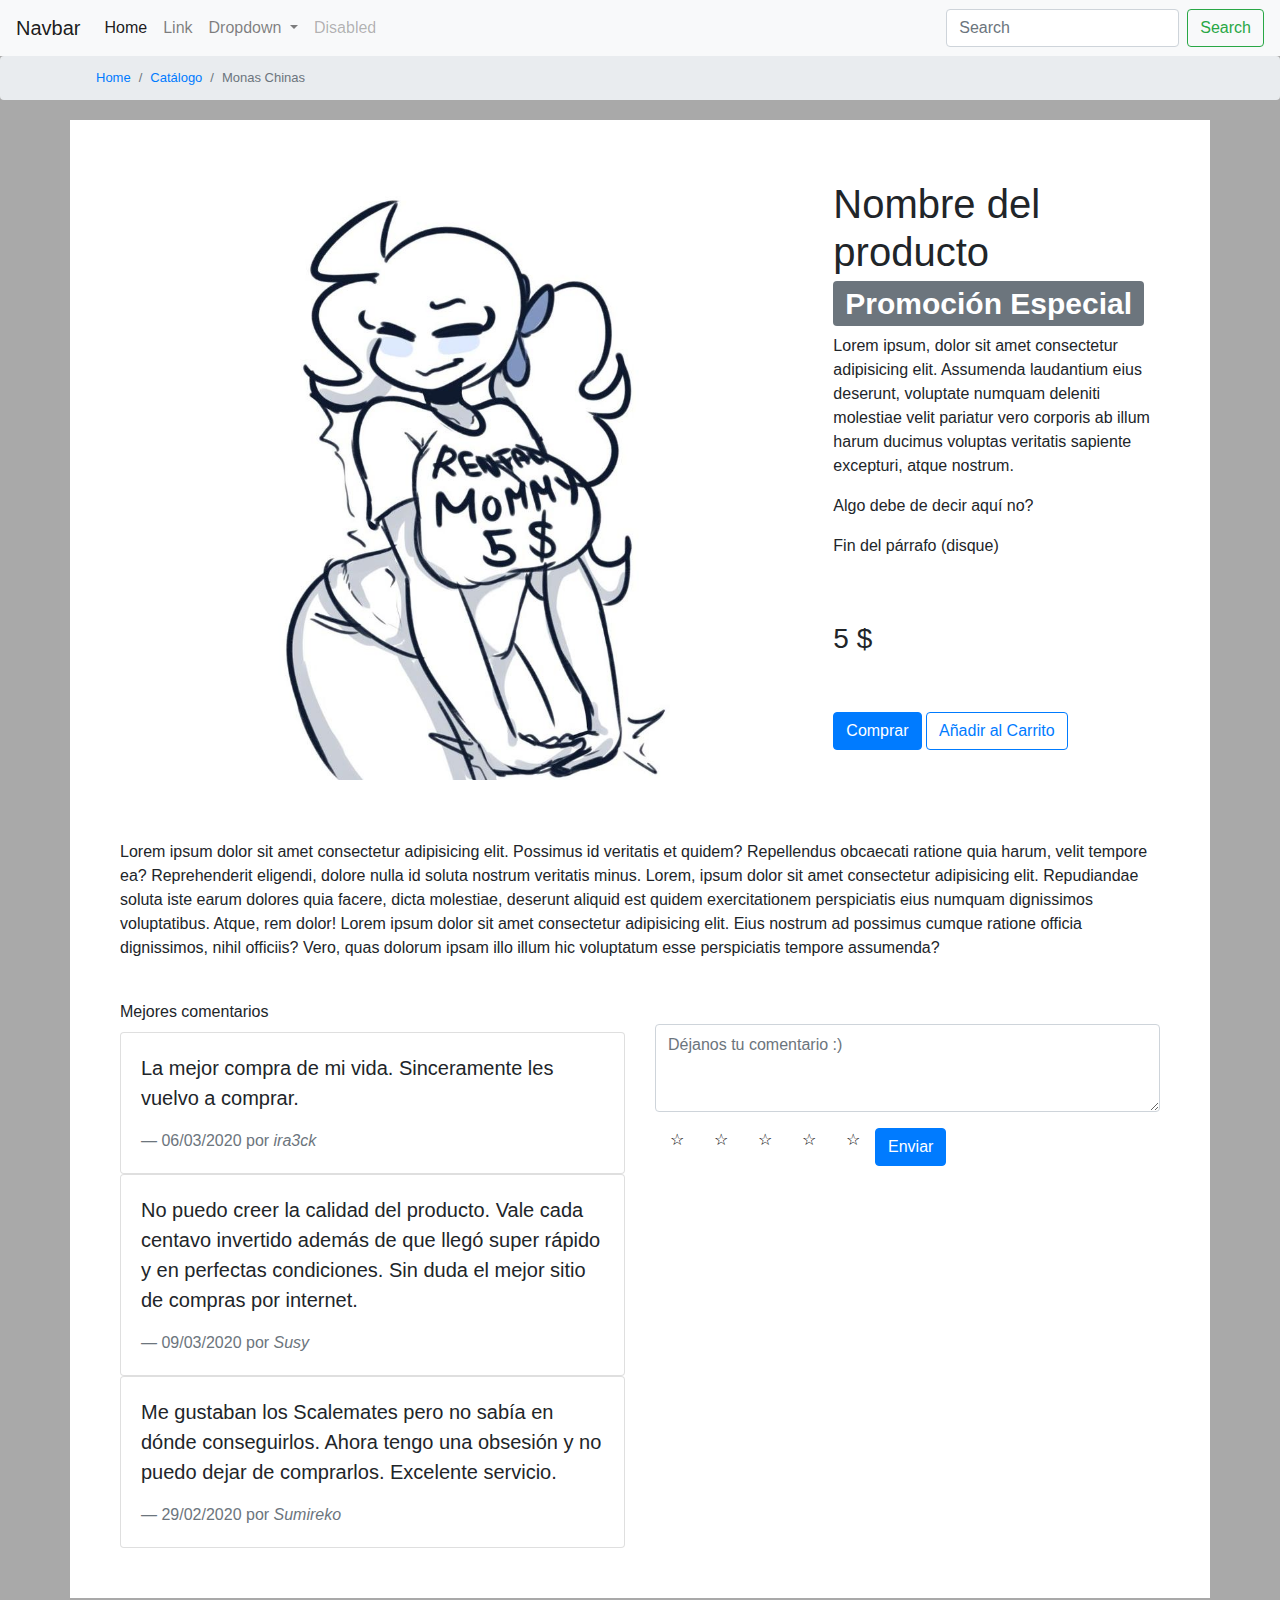
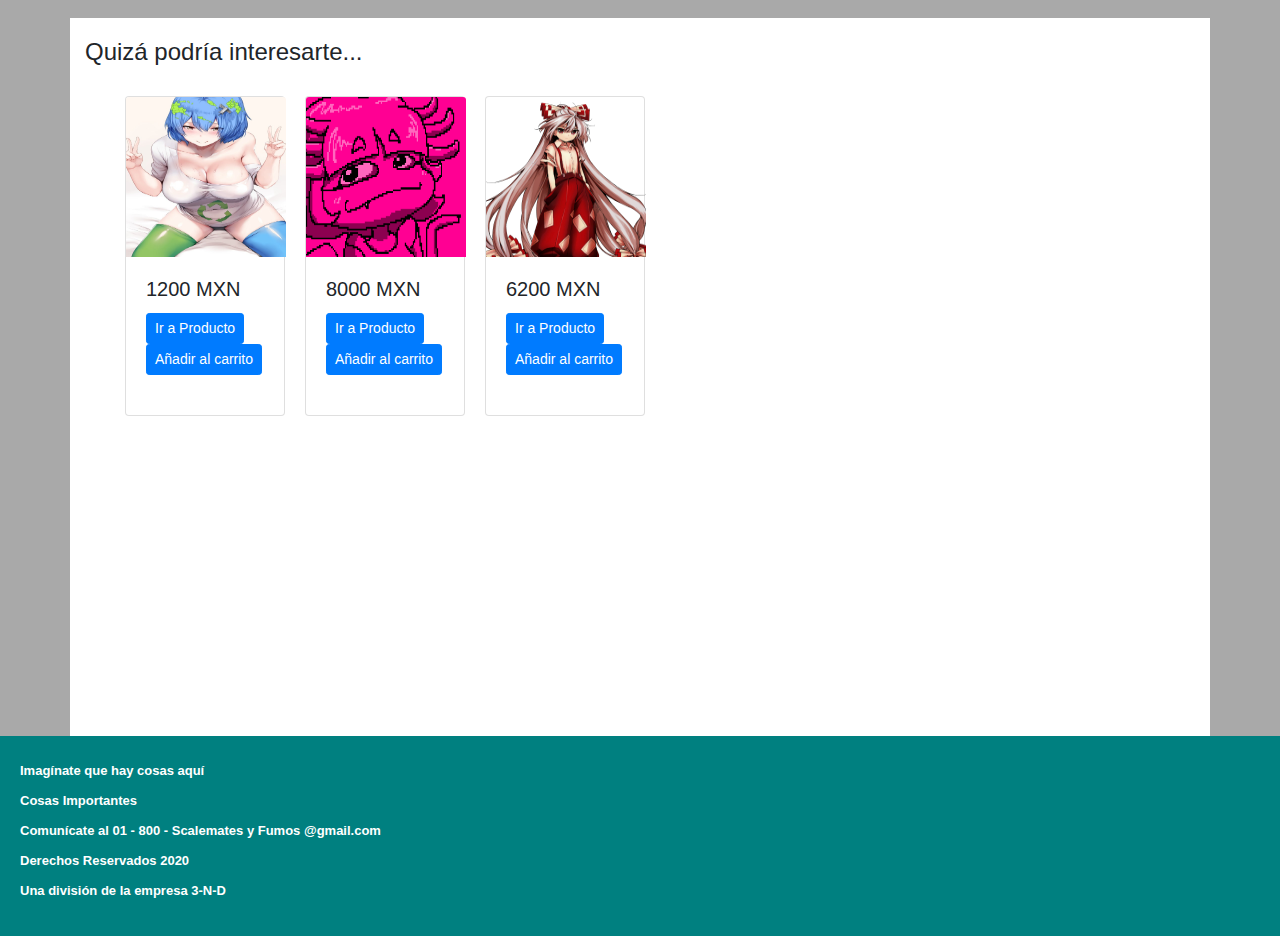
<file: Projecto/product.html>
<!doctype html>
<html lang="en">
  <head>
    <title>Title</title>
    <!-- Required meta tags -->
    <meta charset="utf-8">
    <meta name="viewport" content="width=device-width, initial-scale=1, shrink-to-fit=no">

    <!-- Bootstrap CSS -->
    <link rel="stylesheet" href="https://stackpath.bootstrapcdn.com/bootstrap/4.3.1/css/bootstrap.min.css" integrity="sha384-ggOyR0iXCbMQv3Xipma34MD+dH/1fQ784/j6cY/iJTQUOhcWr7x9JvoRxT2MZw1T" crossorigin="anonymous">

    <!-- Archivo CSS personalizado -->
    <link rel="stylesheet" href="CSS/productStyle.css">


  </head>

  <nav class="navbar navbar-expand-lg navbar-light bg-light">
    <a class="navbar-brand" href="#">Navbar</a>
    <button class="navbar-toggler" type="button" data-toggle="collapse" data-target="#navbarSupportedContent" aria-controls="navbarSupportedContent" aria-expanded="false" aria-label="Toggle navigation">
      <span class="navbar-toggler-icon"></span>
    </button>
  
    <div class="collapse navbar-collapse" id="navbarSupportedContent">
      <ul class="navbar-nav mr-auto">
        <li class="nav-item active">
          <a class="nav-link" href="#">Home <span class="sr-only">(current)</span></a>
        </li>
        <li class="nav-item">
          <a class="nav-link" href="#">Link</a>
        </li>
        <li class="nav-item dropdown">
          <a class="nav-link dropdown-toggle" href="#" id="navbarDropdown" role="button" data-toggle="dropdown" aria-haspopup="true" aria-expanded="false">
            Dropdown
          </a>
          <div class="dropdown-menu" aria-labelledby="navbarDropdown">
            <a class="dropdown-item" href="#">Action</a>
            <a class="dropdown-item" href="#">Another action</a>
            <div class="dropdown-divider"></div>
            <a class="dropdown-item" href="#">Something else here</a>
          </div>
        </li>
        <li class="nav-item">
          <a class="nav-link disabled" href="#" tabindex="-1" aria-disabled="true">Disabled</a>
        </li>
      </ul>
      <form class="form-inline my-2 my-lg-0">
        <input class="form-control mr-sm-2" type="search" placeholder="Search" aria-label="Search">
        <button class="btn btn-outline-success my-2 my-sm-0" type="submit">Search</button>
      </form>
    </div>
  </nav>

  <body>
    
    <nav aria-label="breadcrumb">
      <ol class="breadcrumb">
        <li class="breadcrumb-item"><a href="#">Home</a></li>
        <li class="breadcrumb-item"><a href="#">Catálogo</a></li>
        <li class="breadcrumb-item active" aria-current="page">Monas Chinas</li>
      </ol>
    </nav>

    <div class="container i3kCont">
        <div class="row i3kRow">
            <div class="col-8 i3kCol">
                <img src="IMG/89b.jpg" alt="">
            </div>
            <div class="col-4 i3kCol">
              <h1>Nombre del producto<span class="badge badge-secondary">Promoción Especial</span></h1>
              <p>Lorem ipsum, dolor sit amet consectetur adipisicing elit. Assumenda laudantium eius deserunt, voluptate numquam deleniti molestiae velit pariatur vero corporis ab illum harum ducimus voluptas veritatis sapiente excepturi, atque nostrum. </p>
              <p>Algo debe de decir aquí no? </p>
              <p>Fin del párrafo (disque)</p>
              <br></br>
              <h3>5 $</h3>
              <br></br>
              <button type="button" class="btn btn-primary">Comprar</button>
              <button type="button" class="btn btn-outline-primary">Añadir al Carrito</button>
          </div>
        </div>
        <div class="row i3kDesc">
            <div class="col i3kCol">
                Lorem ipsum dolor sit amet consectetur adipisicing elit. Possimus id veritatis et quidem? Repellendus obcaecati ratione quia harum, velit tempore ea? Reprehenderit eligendi, dolore nulla id soluta nostrum veritatis minus.
                Lorem, ipsum dolor sit amet consectetur adipisicing elit. Repudiandae soluta iste earum dolores quia facere, dicta molestiae, deserunt aliquid est quidem exercitationem perspiciatis eius numquam dignissimos voluptatibus. Atque, rem dolor!
                Lorem ipsum dolor sit amet consectetur adipisicing elit. Eius nostrum ad possimus cumque ratione officia dignissimos, nihil officiis? Vero, quas dolorum ipsam illo illum hic voluptatum esse perspiciatis tempore assumenda?
            </div>
        </div>

        <div class="row i3k_Comments">
          <div class="col-6">
            <label for="i3k-quote">Mejores comentarios</label>
            
            <div class="card i3k-quote">
              <div class="card-body">
                <blockquote class="blockquote mb-0">
                  <p>La mejor compra de mi vida. Sinceramente les vuelvo a comprar.</p>
                  <footer class="blockquote-footer">06/03/2020 por <cite title="Source Title">ira3ck</cite></footer>
                </blockquote>
              </div>
            </div>

            <div class="card i3k-quote">
              <div class="card-body">
                <blockquote class="blockquote mb-0">
                  <p>No puedo creer la calidad del producto. Vale cada centavo invertido además de que llegó super rápido y en perfectas condiciones. Sin duda el mejor sitio de compras por internet.</p>
                  <footer class="blockquote-footer">09/03/2020 por <cite title="Source Title">Susy</cite></footer>
                </blockquote>
              </div>
            </div>

            <div class="card i3k-quote">
              <div class="card-body">
                <blockquote class="blockquote mb-0">
                  <p>Me gustaban los Scalemates pero no sabía en dónde conseguirlos. Ahora tengo una obsesión y no puedo dejar de comprarlos. Excelente servicio.</p>
                  <footer class="blockquote-footer">29/02/2020 por <cite title="Source Title">Sumireko</cite></footer>
                </blockquote>
              </div>
            </div>

          </div>
          <div class="col-6">
            <form action="">
              <div class="form-group">
                <label for="exampleFormControlTextarea1"></label>
                <textarea class="form-control" id="exampleFormControlTextarea1" rows="3" placeholder="Déjanos tu comentario :)"></textarea>
              </div>
              <div class="rate">
                <div class="rate-item">☆</div>
                <div class="rate-item">☆</div>
                <div class="rate-item">☆</div>
                <div class="rate-item">☆</div>
                <div class="rate-item">☆</div>
            </div>
              <button type="submit" class="btn btn-primary">Enviar</button>
          </form>
          </div>
        </div>
        </div>

        <div class="container i3kCont">
          <h4>Quizá podría interesarte...</h4>

          <div class="row i3k-Cards">
              
            <div class="card" style="width: 10rem; height: 20rem;">
              <img src="IMG/54phrozuegb21.jpg" class="card-img-top" alt="">
              <div class="card-body">
                <h5 class="card-title">1200 MXN</h5>
                <a href="#" class="btn btn-primary btn-sm">Ir a Producto</a>
                <a href="#" class="btn btn-primary btn-sm">Añadir al carrito</a>
              </div>
            </div>
  
            <div class="card" style="width: 10rem; height: 20rem;">
              <img src="IMG/gg.png" class="card-img-top" alt="">
              <div class="card-body">
                <h5 class="card-title">8000 MXN</h5>
                <a href="#" class="btn btn-primary btn-sm">Ir a Producto</a>
                <a href="#" class="btn btn-primary btn-sm">Añadir al carrito</a>
              </div>
            </div>
  
            <div class="card" style="width: 10rem; height: 20rem;">
              <img src="IMG/Th145Mokou.png" class="card-img-top" alt="">
              <div class="card-body">
                <h5 class="card-title">6200 MXN</h5>
                <a href="#" class="btn btn-primary btn-sm">Ir a Producto</a>
                <a href="#" class="btn btn-primary btn-sm">Añadir al carrito</a>
              </div>
            </div>
  
          </div>
        </div>

    </div>

    <footer class="finale">
      <b>Imagínate que hay cosas aquí</b><br>
      <b>Cosas Importantes</b><br>
      <b>Comunícate al 01 - 800 - Scalemates y Fumos @gmail.com </b><br>
      <b>Derechos Reservados 2020</b><br>
      <b>Una división de la empresa 3-N-D</b><br>
    </footer>
      
    <!-- Optional JavaScript -->
    <!-- jQuery first, then Popper.js, then Bootstrap JS -->
    <script src="https://code.jquery.com/jquery-3.3.1.slim.min.js" integrity="sha384-q8i/X+965DzO0rT7abK41JStQIAqVgRVzpbzo5smXKp4YfRvH+8abtTE1Pi6jizo" crossorigin="anonymous"></script>
    <script src="https://cdnjs.cloudflare.com/ajax/libs/popper.js/1.14.7/umd/popper.min.js" integrity="sha384-UO2eT0CpHqdSJQ6hJty5KVphtPhzWj9WO1clHTMGa3JDZwrnQq4sF86dIHNDz0W1" crossorigin="anonymous"></script>
    <script src="https://stackpath.bootstrapcdn.com/bootstrap/4.3.1/js/bootstrap.min.js" integrity="sha384-JjSmVgyd0p3pXB1rRibZUAYoIIy6OrQ6VrjIEaFf/nJGzIxFDsf4x0xIM+B07jRM" crossorigin="anonymous"></script>
  </body>
</html>
</file>
<file: Projecto/CSS/productStyle.css>
.breadcrumb{
      font-size: small;
      padding-left: 6rem;
  }
  
  .i3kCont{
    background-color: white;
    border-bottom: 30px;
    padding-bottom: 30px;
    padding-top: 20px;
    margin-top: 20px;
  }
  .i3kCol{
      margin-top: 20px;
      margin-bottom: 20px;
  }
  .row{
      margin: 20px;
  }
  .i3kDesc{
      margin: 20px;
  }
  .i3k-Cards{
    height: 600px;
    font-size: small;
    padding-left: 10px;
  }
  .i3k-Cards > .card > img{
    height: 10rem;
    width: 10rem;
  }
  .i3k-Cards > .card{
    margin-top: 60px;
    margin: 10px;
    line-height: 16px;
  }
.rate{
    color:black;
    cursor:pointer;
}
.rate:hover{
    color:red;
}
.rate-item{
    float:left;
    cursor:pointer;
    margin:0px 15px 0px 15px;
}
.rate-item:hover ~ .rate-item {
    color: black;
}
#exampleFormControlTextarea1{
    padding-top: 8px;
}


  body{
      background-color: darkgrey;
  }
  footer.finale{
      color: white;
      background-color: teal;
      height: 200px;
      padding-left: 20px;
      padding-top: 20px;
      line-height: 30px;
      font-size: small;
  }

  img{
    height: 600px;
    width: auto;
    max-width: 900px;
    display: block;
    margin-left: auto;
    margin-right: auto;
  }
</file>
